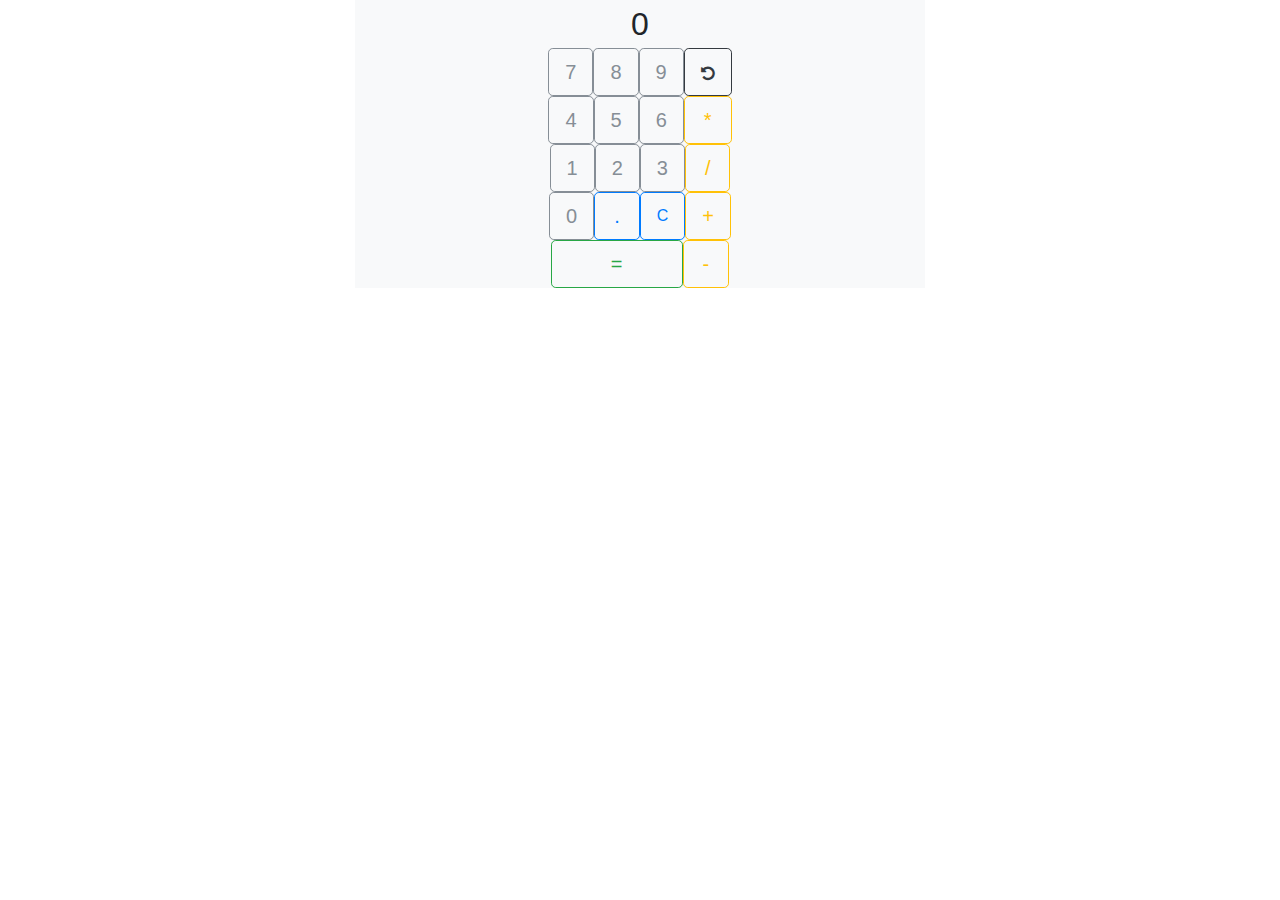
<file: calculator/index.html>
<!doctype html>
<html lang="en">
  <head>
    <title>Calculator</title>
    <!-- Required meta tags -->
    <meta charset="utf-8">
    <meta name="viewport" content="width=device-width, initial-scale=1, shrink-to-fit=no">

    <!-- Bootstrap CSS -->
    <link rel="stylesheet" href="css/bootstrap.css">
    <link rel="stylesheet" href="css/font-awesome.css">
    <link rel="stylesheet" href="css/main.css">
  </head>
  <body>
      <!-- content -->
      <div class="container">
        <div class="row justify-content-center">
          <div class="col-3">
          </div>
          <div class="col-6 align-self-center bg-light">
            <div class = "row justify-content-center">
              <div class = "display_div" id = "">
                <small id="furmula"></small>
              </div>
            </div>
            <div class = "row justify-content-center">
                <div class="text-center">
                  <span id="result">0</span>
                </div>  
            </div>
            <div class = "row justify-content-center">
              <button type="button" class="btn btn-outline-secondary btn-lg" id="btn7" value ="7">7</button>
              <button type="button" class="btn btn-outline-secondary btn-lg" id="btn8" value ="8">8</button>
              <button type="button" class="btn btn-outline-secondary btn-lg" id="btn9" value ="9">9</button>
              <button type="button" class="btn btn-outline-dark btn-lg" id="btnUndo" value ="undo"><i class="fa fa-undo" id="undo"></i></button>
            </div>
            <div class = "row justify-content-center">
              <button type="button" class="btn btn-outline-secondary btn-lg" id="btn4" value ="4">4</button>
              <button type="button" class="btn btn-outline-secondary btn-lg" id="btn5" value ="5">5</button>
              <button type="button" class="btn btn-outline-secondary btn-lg" id="btn6" value ="6">6</button>
              <button type="button" class="btn btn-outline-warning btn-lg btnSmallText4Boot" id="btnMul" value ="mul">*</button>
            </div>
            <div class = "row justify-content-center">
              <button type="button" class="btn btn-outline-secondary btn-lg" id="btn1" value ="1">1</button>
              <button type="button" class="btn btn-outline-secondary btn-lg" id="btn2" value ="2">2</button>
              <button type="button" class="btn btn-outline-secondary btn-lg" id="btn3" value ="3">3</button>
              <button type="button" class="btn btn-outline-warning btn-lg btnSmallText4Boot" id="btnDiv" value ="div">/</button>            
            </div>
            <div class = "row justify-content-center">
              <button type="button" class="btn btn-outline-secondary btn-lg" id="btn0" value ="0">0</button>
              <button type="button" class="btn btn-outline-primary btn-lg btnSmallText4Boot" id="btnDot" value ="dot">.</button>
              <button type="button" class="btn btn-outline-primary btn-lg" id="btnClear" value ="btnClear">C</button>
              <button type="button" class="btn btn-outline-warning btn-lg" id="btnPlus" value ="btnPlus">+</button>
            </div>
            <div class = "row justify-content-center">
                <button type="button" class="btn btn-outline-success btn-lg" id="btnEq" value ="btnEq">=</button>
                <button type="button" class="btn btn-outline-warning btn-lg btnSmallText4Boot" id="btnMin" value ="min">-</button>
              </div>
          </div> 
          <div class="col-3">
           </div>
        </div>
      </div>

      
      <!-- end of content -->
    <!-- Optional JavaScript -->
    <!-- jQuery first, then Popper.js, then Bootstrap JS -->
    <script src="js/jquery-3.2.1.min.js"></script>
    <script src="js/popper.js"></script>
    <script src="js/bootstrap.min.js"></script>
    <script src="js/main.js"></script>
  </body>
</html>
</file>
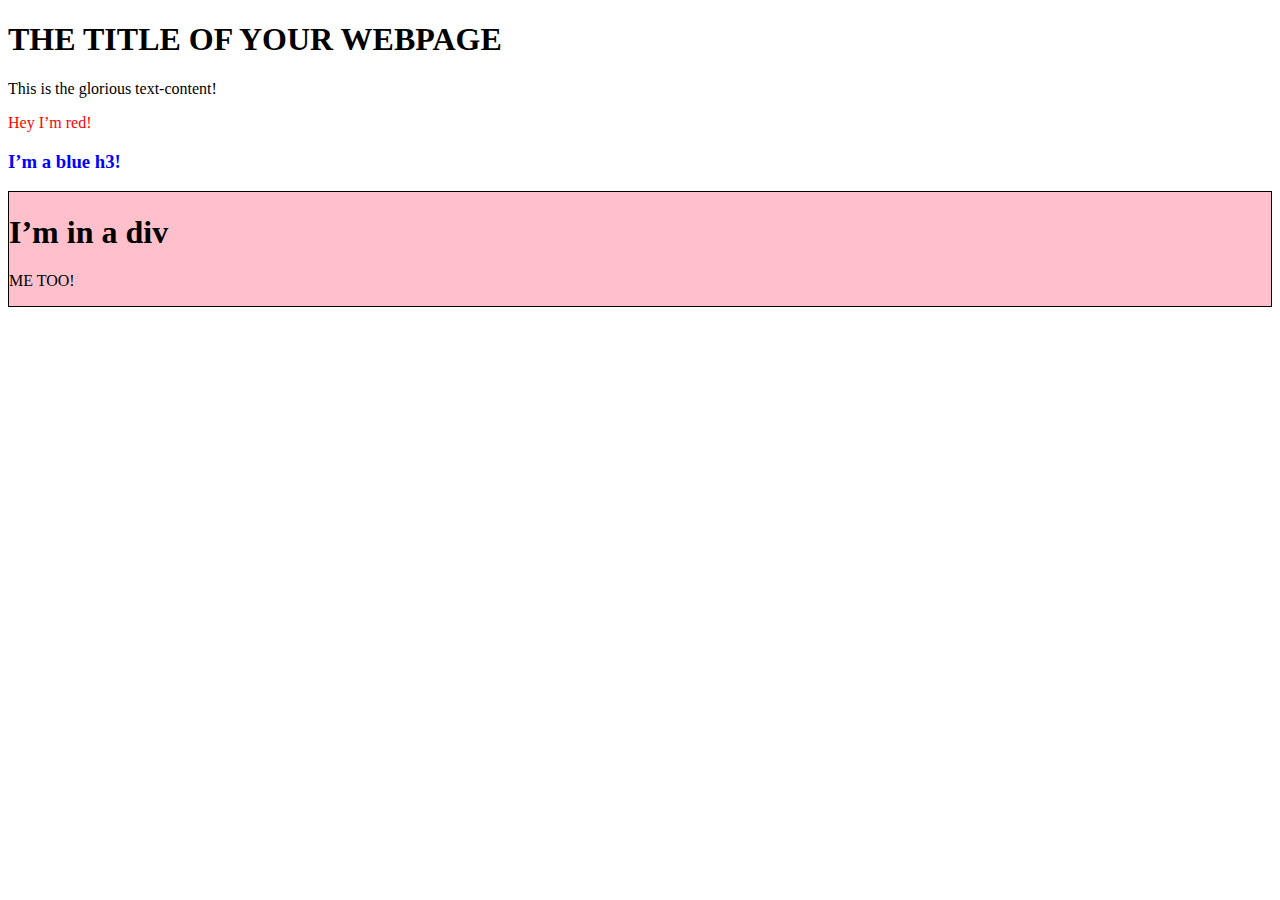
<file: DOM MANIPULATION/index.html>
<!doctype html>
<html lang="en">
  <head>
    <title>Java Script</title>
    <!-- Required meta tags -->
    <meta charset="utf-8">
    <meta name="viewport" content="width=device-width, initial-scale=1, shrink-to-fit=no">

    <!-- Bootstrap CSS -->
    <link rel="stylesheet" href="css/main.css">
  </head>
  <body>
      <!-- content -->
        <h1>
          THE TITLE OF YOUR WEBPAGE
        </h1>
        <div id="container">
          <div class="content">
            This is the glorious text-content!
          </div>
        </div>
      
      <!-- end of content -->
    <!-- Optional JavaScript -->
    <!-- jQuery first, then Popper.js, then Bootstrap JS -->
    <script src="js/main.js"></script>
  </body>
</html>
</file>
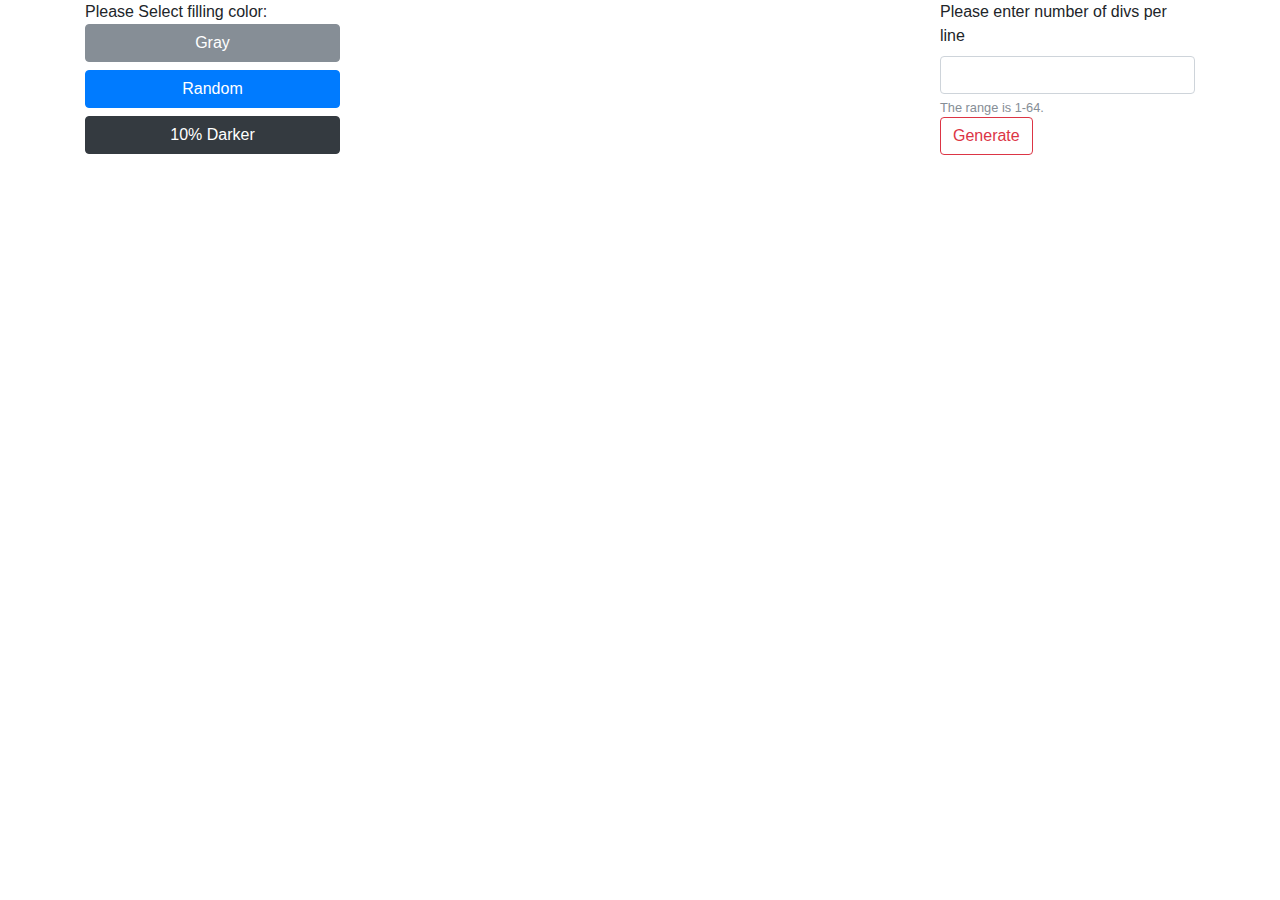
<file: Etch-A-Sketch/index.html>
<!doctype html>
<html lang="en">
  <head>
    <title>Etch-A-Sketch</title>
    <!-- Required meta tags -->
    <meta charset="utf-8">
    <meta name="viewport" content="width=device-width, initial-scale=1, shrink-to-fit=no">

    <!-- Bootstrap CSS -->
    <link rel="stylesheet" href="css/bootstrap.css">
    <link rel="stylesheet" href="css/font-awesome.css">
    <link rel="stylesheet" href="css/main.css">
  </head>
  <body>
      <!-- content -->


      <main>
        <div class="container">
          <div class="row">
            <div class = "col-3">
              Please Select filling color:<br>
              <button type="button" class="btn btn-secondary btn-block" id = "gray">Gray</button>
              <button type="button" class="btn btn-primary btn-block" id="rnd">Random</button>
              <button type="button" class="btn btn-dark btn-block" id="rgb">10% Darker</button>
            </div>
            <div class="col-6" id="main_div">         
            </div>
            <div class = "col-3">
                <div class="form-group">
                    <label for="exampleInputEmail1">Please enter number of divs per line</label>
                    <input type="text" class="form-control" id="number" placeholder="">
                    <small id="emailHelp" class="form-text text-muted">The range is 1-64.</small>
                    <button type="button" class="btn btn-outline-danger" id="gen" >Generate</button>
                    <label class = "" id="warnings"></label>
                 </div>
              </div>
          </div>
        </div>
      </main>


      <!-- end of content -->
    <!-- Optional JavaScript -->
    <!-- jQuery first, then Popper.js, then Bootstrap JS -->
    <script src="js/jquery-3.2.1.min.js"></script>
    <script src="js/popper.js"></script>
    <script src="js/bootstrap.min.js"></script>
    <script src="js/main.js"></script>
  </body>
</html>
</file>
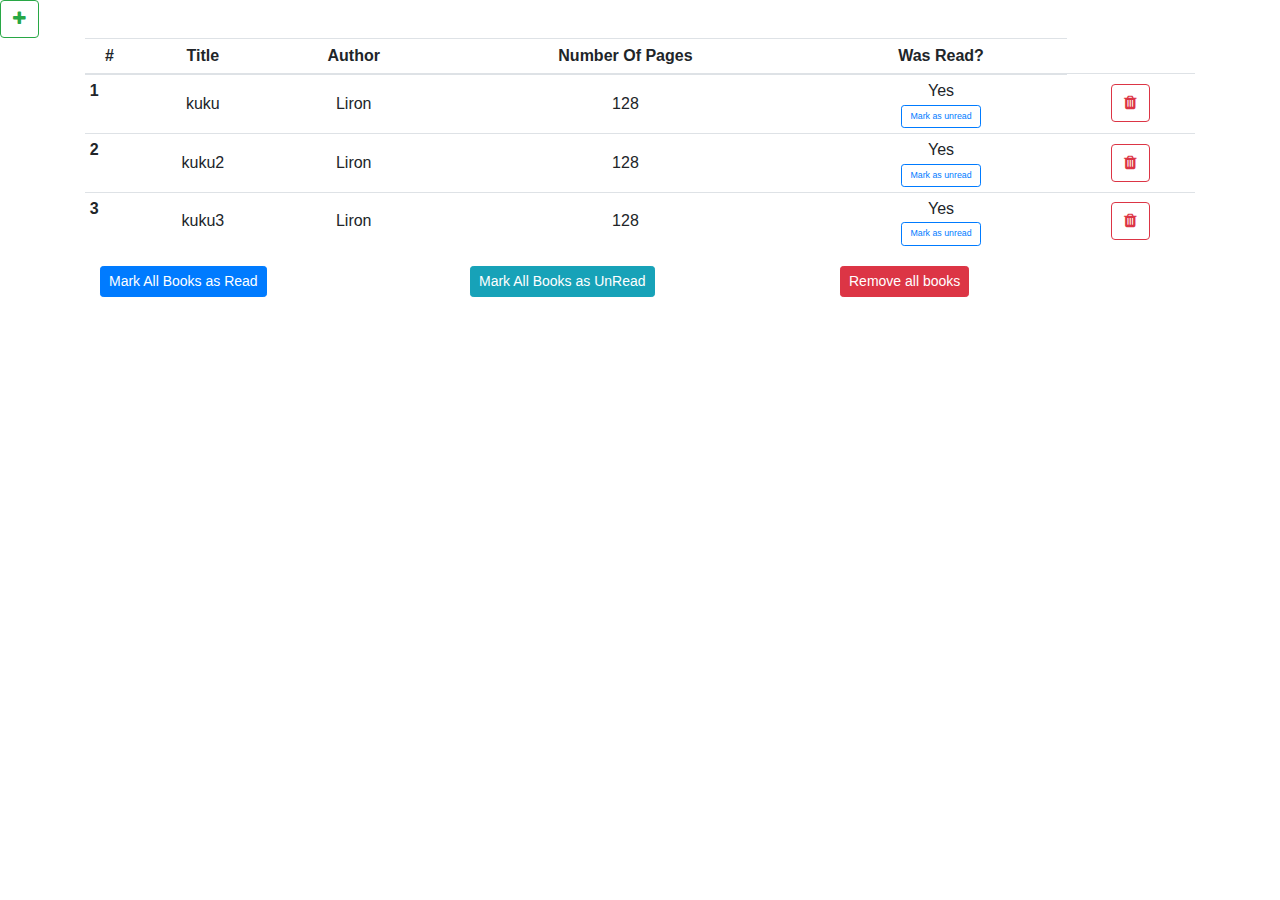
<file: Library/index.html>
<!doctype html>
<html lang="en">
  <head>
    <title>Library</title>
    <!-- Required meta tags -->
    <meta charset="utf-8">
    <meta name="viewport" content="width=device-width, initial-scale=1, shrink-to-fit=no">

    <!-- Bootstrap CSS -->
    <link rel="stylesheet" href="css/bootstrap.css">
    <link rel="stylesheet" href="css/font-awesome.css">
    <link rel="stylesheet" href="css/main.css">
  </head>
  <body>
      <button type="button" class="btn btn-outline-success" data-toggle="modal" data-target="#exampleModal" data-whatever="@mdo"><i class="fa fa-plus" aria-hidden="true"></i></button>

      <div class="modal fade" id="exampleModal" tabindex="-1" role="dialog" aria-labelledby="exampleModalLabel" aria-hidden="true">
        <div class="modal-dialog" role="document">
          <div class="modal-content">
            <div class="modal-header">
              <h5 class="modal-title" id="exampleModalLabel">Add new Book</h5>
              <button type="button" class="close" data-dismiss="modal" aria-label="Close">
                <span aria-hidden="true">&times;</span>
              </button>
            </div>
            <div class="modal-body">
              <form>
                <div class="form-group">
                  <label for="title" class="col-form-label">Title:</label>
                  <input type="text" class="form-control" id="title">
                </div>
                <div class="form-group">
                    <label for="author" class="col-form-label">Author:</label>
                    <input type="text" class="form-control" id="author">
                </div>
                <div class="form-group">
                    <label for="pages" class="col-form-label">Pages:</label>
                    <input type="text" class="form-control" id="pages">
                </div>
                <div class="form-group">
                    <label for="read" class="col-form-label">Was read:</label>
                    <div class="form-check">
                        <input class="form-check-input" type="radio" name="read" id="readRadiosTrue" value="true" checked>
                        <label class="form-check-label" for="readRadiosTrue">
                          Yes
                        </label>
                      </div>
                      <div class="form-check">
                        <input class="form-check-input" type="radio" name="read" id="readRadiosFalse" value="false">
                        <label class="form-check-label" for="readRadiosFalse">
                          Not Yet
                        </label>
                      </div>
                </div>
              </form>
            </div>
            <div class="modal-footer">
              <button type="button" class="btn btn-secondary" data-dismiss="modal">Close</button>
              <button type="button" class="btn btn-primary" id="addBook">Add Book</button>
            </div>
          </div>
        </div>
      </div>



      <!-- content -->
      <div class="container">
        <table class="table table-sm table-hover" id = "displayTable">
          <thead>
            <tr>
              <th scope="col" class = "text-center" >#</th>
              <th scope="col" class = "text-center">Title</th>
              <th scope="col" class = "text-center">Author</th>
              <th scope="col" class = "text-center">Number Of Pages</th>
              <th scope="col" class = "text-center">Was Read?</th>
            </tr>
          </thead>
          <tbody id ="displayTableTBody">
          </tbody>
        </table>
        <div class="container">
          <div class = "row">
            <div class = "col-4">
              <button type="button" class="btn btn-primary btn-sm" id="btnMarkAllAsRead">Mark All Books as Read</button>
            </div> 
            <div class = "col-4">
              <button type="button" class="btn btn-info btn-sm" id="btnMarkAllAsUnRead">Mark All Books as UnRead</button>
            </div>
            <div class = "col-4">
              <button type="button" class="btn btn-danger btn-sm" id="btnRemoveAllBooks">Remove all books</button>
            </div>  
          </div>
          <div class = "row">
            <div class = "col-4">
              <button type="button" class="btn btn-outline-primary btn-sm" id="btnMarkSelectedAsRead">Mark Selected Books as Read</button>
            </div>
            <div class = "col-4">
              <button type="button" class="btn btn-outline-secondary btn-sm" id="btnMarkSelectedAsUnRead">Mark Selected Books as UnRead</button>
            </div>
            <div class = "col-4">
              <button type="button" class="btn btn-outline-danger btn-sm" id="btnRemoveSelectedBooks">Remove Selected books</button>
            </div>
          </div>  
        </div>  
      </div>


      


      <!-- end of content -->
    <!-- Optional JavaScript -->
    <!-- jQuery first, then Popper.js, then Bootstrap JS -->
    <script src="js/jquery-3.2.1.min.js"></script>
    <script src="js/popper.js"></script>
    <script src="js/bootstrap.min.js"></script>
    <script src="js/main.js"></script>
  </body>
</html>
</file>
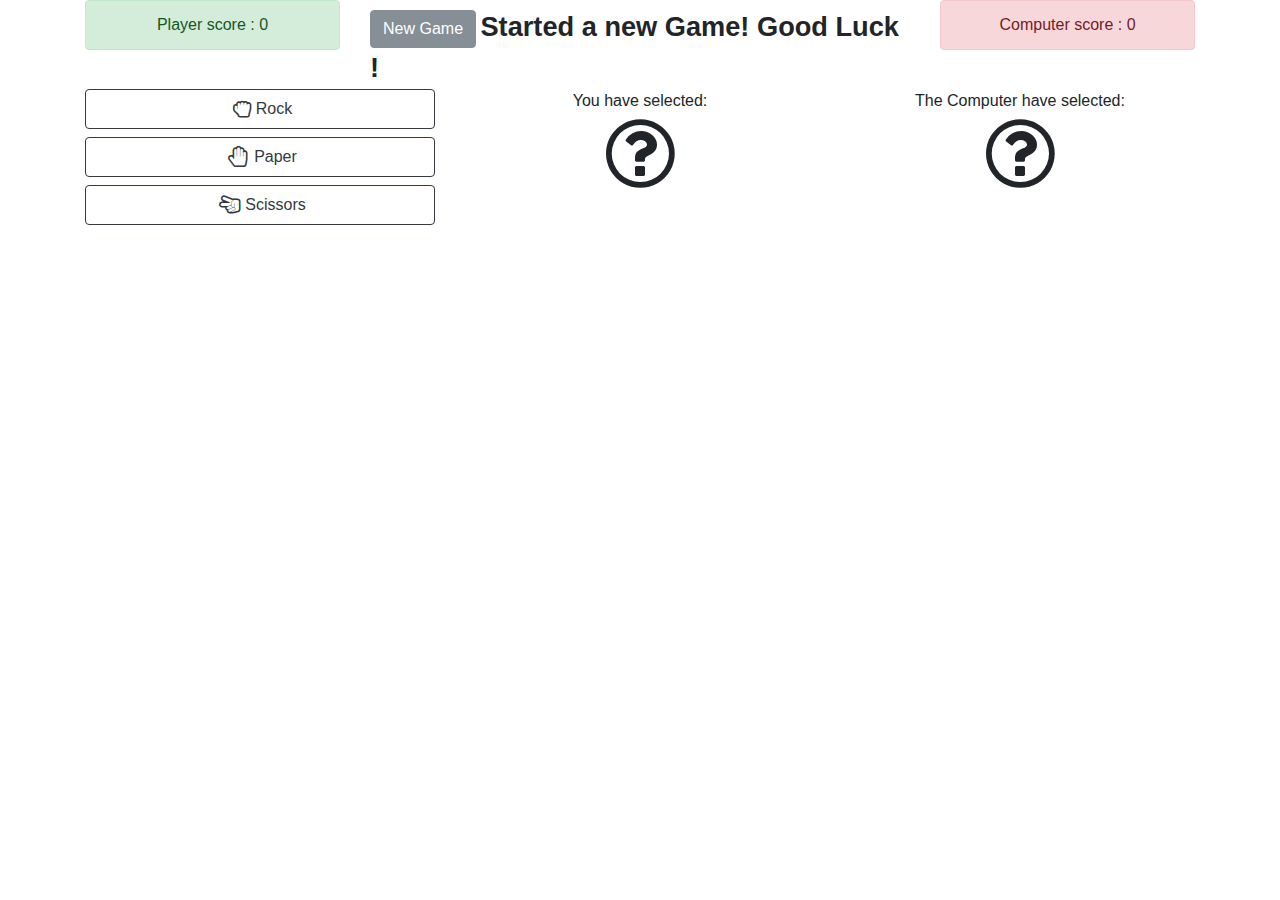
<file: ROCK PAPER SCISSORS UI/index.html>
<!doctype html>
<html lang="en">
  <head>
    <title>ROCK PAPER SCISSORS UI</title>
    <!-- Required meta tags -->
    <meta charset="utf-8">
    <meta name="viewport" content="width=device-width, initial-scale=1, shrink-to-fit=no">

    <!-- Bootstrap CSS -->
    <link rel="stylesheet" href="css/bootstrap.css">
    <link rel="stylesheet" href="css/font-awesome.css">
    <link rel="stylesheet" href="css/main.css">
  </head>
  <body>
      <!-- content -->
      <main>
        <div class="container">
          <div class="row">
            <div class="col-3">
              <div class="score alert alert-success text-center" id="playerScore" role="alert">
                  Player score : 0
               </div>
            </div>
            <div class="col-6 ">
                <button type="button" class="btn btn-secondary" id="newgame">New Game</button>
                <span class = "" id="msgSpan">Started a new Game! Good Luck !</span>
            </div>
            <div class = "col-3">
               <div class="score alert alert-danger text-center" id="coumputerScore" role="alert">
                  Computer score : 0
              </div>
            </div>  
          </div>
          <div class="row">
            <div class="col-sm">
              <button type="button" class="btn btn-outline-dark btn-block" id="rock"><i class="fa fa-hand-rock-o fa-lg" id="btnIcon" aria-hidden="true"></i>Rock</button>
              <button type="button" class="btn btn-outline-dark btn-block" id="paper"><i class="fa fa-hand-paper-o fa-lg" id="btnIcon" aria-hidden="true"></i>Paper</button>
              <button type="button" class="btn btn-outline-dark btn-block" id="scissors"><i class="fa fa-hand-scissors-o fa-lg" id="btnIcon" aria-hidden="true"></i>Scissors</button>
            </div>
            <div class="col-sm text-center">
              <span>You have selected:</span><br>
              <i class="fa fa-question-circle-o fa-5x " id="playerSelection" aria-hidden="true"></i>
            </div>
            <div class="col-sm text-center">
              <span>The Computer have selected:</span><br>
              <i class="fa fa-question-circle-o fa-5x " id="computerSelection" aria-hidden="true"></i>
            </div>
          </div>
        </div>
      </main>

      


      <!-- end of content -->
    <!-- Optional JavaScript -->
    <!-- jQuery first, then Popper.js, then Bootstrap JS -->
    <script src="js/jquery-3.2.1.min.js"></script>
    <script src="js/popper.js"></script>
    <script src="js/bootstrap.min.js"></script>
    <script src="js/main.js"></script>
  </body>
</html>
</file>
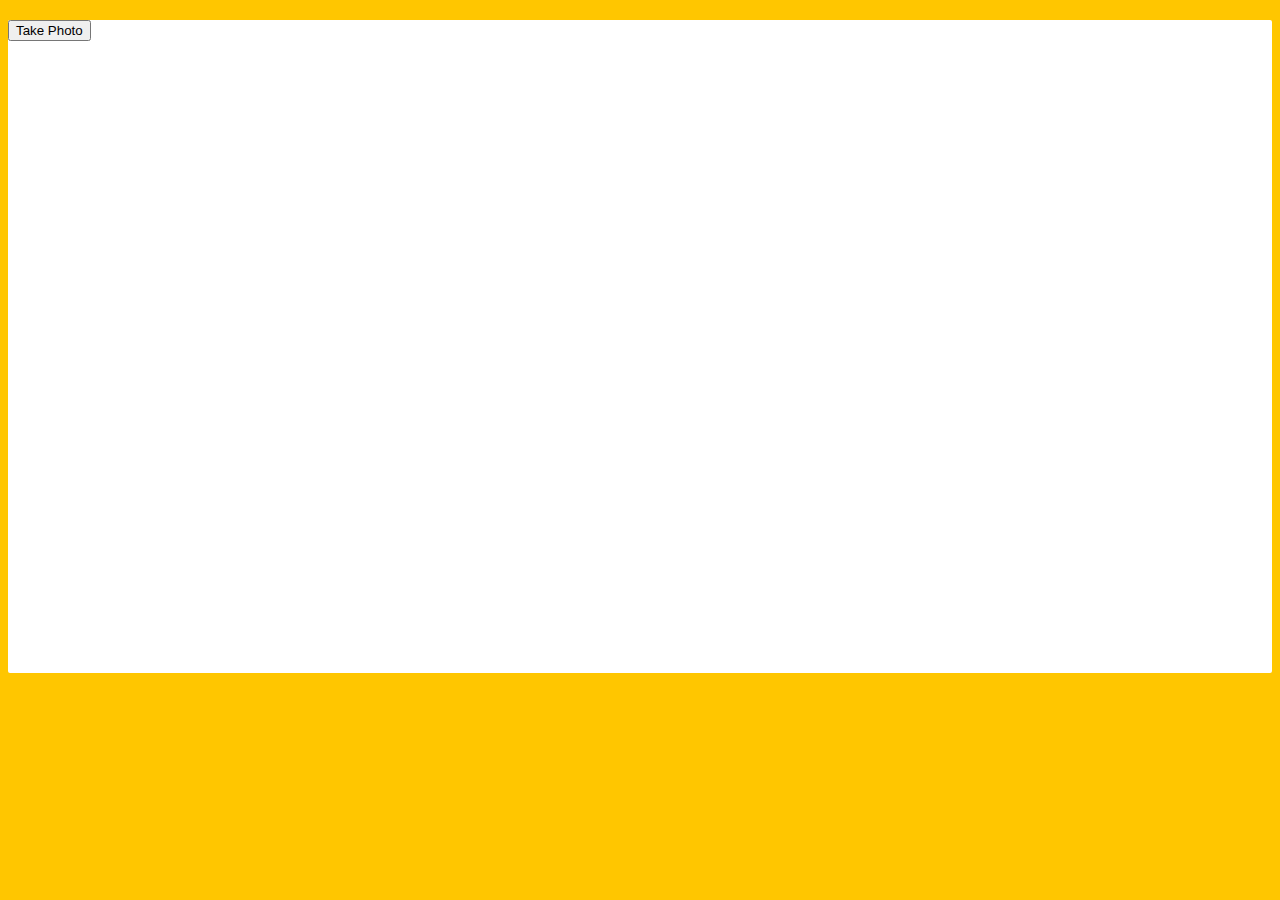
<file: JavaScript30-master/19 - Webcam Fun/index.html>
<!DOCTYPE html>
<html lang="en">
<head>
  <meta charset="UTF-8">
  <title>Get User Media Code Along!</title>
  <link rel="stylesheet" href="style.css">
</head>
<body>

  <div class="photobooth">
    <div class="controls">
      <button onClick="takePhoto()">Take Photo</button>
<!--       <div class="rgb">
        <label for="rmin">Red Min:</label>
        <input type="range" min=0 max=255 name="rmin">
        <label for="rmax">Red Max:</label>
        <input type="range" min=0 max=255 name="rmax">

        <br>

        <label for="gmin">Green Min:</label>
        <input type="range" min=0 max=255 name="gmin">
        <label for="gmax">Green Max:</label>
        <input type="range" min=0 max=255 name="gmax">

        <br>

        <label for="bmin">Blue Min:</label>
        <input type="range" min=0 max=255 name="bmin">
        <label for="bmax">Blue Max:</label>
        <input type="range" min=0 max=255 name="bmax">
      </div> -->
    </div>

    <canvas class="photo"></canvas>
    <video class="player"></video>
    <div class="strip"></div>
  </div>

  <audio class="snap" src="http://wesbos.com/demos/photobooth/snap.mp3" hidden></audio>

  <script src="scripts.js"></script>

</body>
</html>
</file>
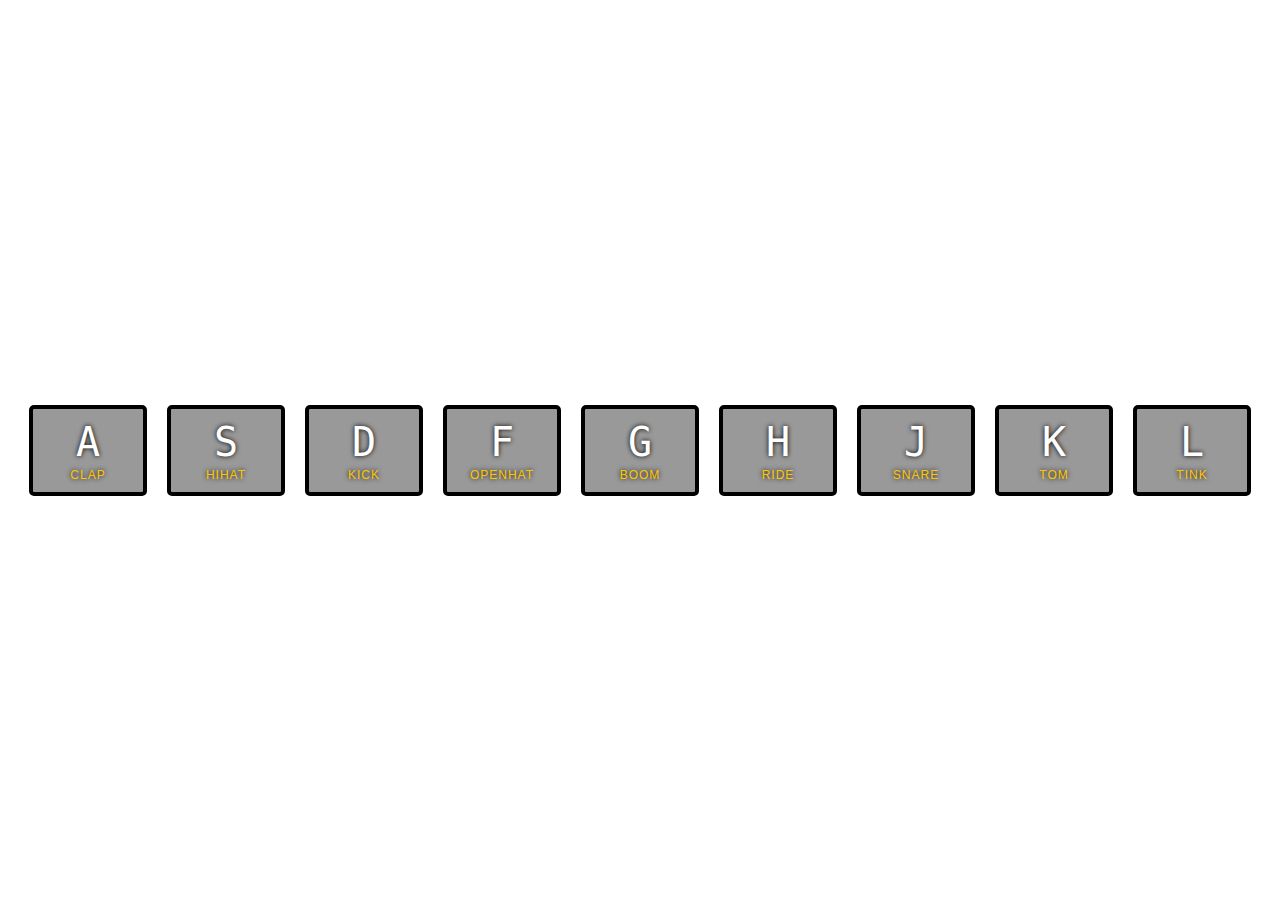
<file: JavaScript30-master/01 - JavaScript Drum Kit/index-FINISHED.html>
<!DOCTYPE html>
<html lang="en">
<head>
  <meta charset="UTF-8">
  <title>JS Drum Kit</title>
  <link rel="stylesheet" href="style.css">
</head>
<body>


  <div class="keys">
    <div data-key="65" class="key">
      <kbd>A</kbd>
      <span class="sound">clap</span>
    </div>
    <div data-key="83" class="key">
      <kbd>S</kbd>
      <span class="sound">hihat</span>
    </div>
    <div data-key="68" class="key">
      <kbd>D</kbd>
      <span class="sound">kick</span>
    </div>
    <div data-key="70" class="key">
      <kbd>F</kbd>
      <span class="sound">openhat</span>
    </div>
    <div data-key="71" class="key">
      <kbd>G</kbd>
      <span class="sound">boom</span>
    </div>
    <div data-key="72" class="key">
      <kbd>H</kbd>
      <span class="sound">ride</span>
    </div>
    <div data-key="74" class="key">
      <kbd>J</kbd>
      <span class="sound">snare</span>
    </div>
    <div data-key="75" class="key">
      <kbd>K</kbd>
      <span class="sound">tom</span>
    </div>
    <div data-key="76" class="key">
      <kbd>L</kbd>
      <span class="sound">tink</span>
    </div>
  </div>

  <audio data-key="65" src="sounds/clap.wav"></audio>
  <audio data-key="83" src="sounds/hihat.wav"></audio>
  <audio data-key="68" src="sounds/kick.wav"></audio>
  <audio data-key="70" src="sounds/openhat.wav"></audio>
  <audio data-key="71" src="sounds/boom.wav"></audio>
  <audio data-key="72" src="sounds/ride.wav"></audio>
  <audio data-key="74" src="sounds/snare.wav"></audio>
  <audio data-key="75" src="sounds/tom.wav"></audio>
  <audio data-key="76" src="sounds/tink.wav"></audio>

<script>
  function removeTransition(e) {
    if (e.propertyName !== 'transform') return;
    e.target.classList.remove('playing');
  }

  function playSound(e) {
    const audio = document.querySelector(`audio[data-key="${e.keyCode}"]`);
    const key = document.querySelector(`div[data-key="${e.keyCode}"]`);
    if (!audio) return;

    key.classList.add('playing');
    audio.currentTime = 0;
    audio.play();
  }

  const keys = Array.from(document.querySelectorAll('.key'));
  keys.forEach(key => key.addEventListener('transitionend', removeTransition));
  window.addEventListener('keydown', playSound);
</script>


</body>
</html>
</file>
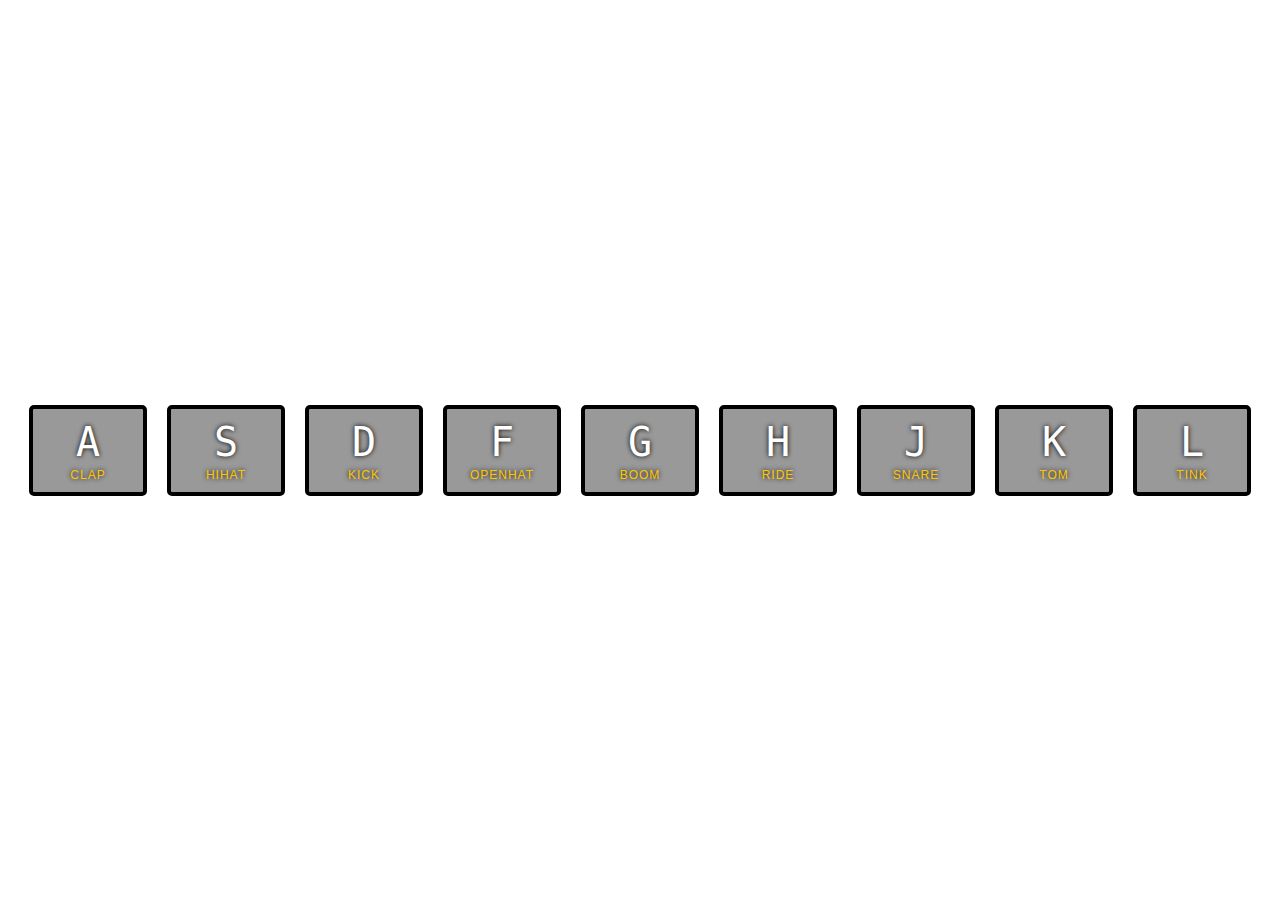
<file: JavaScript30-master/01 - JavaScript Drum Kit/index-START.html>
<!DOCTYPE html>
<html lang="en">
<head>
  <meta charset="UTF-8">
  <title>JS Drum Kit</title>
  <link rel="stylesheet" href="style.css">
</head>
<body>


  <div class="keys">
    <div data-key="65" class="key">
      <kbd>A</kbd>
      <span class="sound">clap</span>
    </div>
    <div data-key="83" class="key">
      <kbd>S</kbd>
      <span class="sound">hihat</span>
    </div>
    <div data-key="68" class="key">
      <kbd>D</kbd>
      <span class="sound">kick</span>
    </div>
    <div data-key="70" class="key">
      <kbd>F</kbd>
      <span class="sound">openhat</span>
    </div>
    <div data-key="71" class="key">
      <kbd>G</kbd>
      <span class="sound">boom</span>
    </div>
    <div data-key="72" class="key">
      <kbd>H</kbd>
      <span class="sound">ride</span>
    </div>
    <div data-key="74" class="key">
      <kbd>J</kbd>
      <span class="sound">snare</span>
    </div>
    <div data-key="75" class="key">
      <kbd>K</kbd>
      <span class="sound">tom</span>
    </div>
    <div data-key="76" class="key">
      <kbd>L</kbd>
      <span class="sound">tink</span>
    </div>
  </div>

  <audio data-key="65" src="sounds/clap.wav"></audio>
  <audio data-key="83" src="sounds/hihat.wav"></audio>
  <audio data-key="68" src="sounds/kick.wav"></audio>
  <audio data-key="70" src="sounds/openhat.wav"></audio>
  <audio data-key="71" src="sounds/boom.wav"></audio>
  <audio data-key="72" src="sounds/ride.wav"></audio>
  <audio data-key="74" src="sounds/snare.wav"></audio>
  <audio data-key="75" src="sounds/tom.wav"></audio>
  <audio data-key="76" src="sounds/tink.wav"></audio>

<script>
window.addEventListener("keypress",function(e){
  const audio = document.querySelector(`audio[data-key = "${e.keyCode}"]`);
  if(!audio){
    return;
  }
  const key = document.querySelector(`.key[data-key = "${e.keyCode}"]`);
  key.classList.add('playing');
  const keys = document.querySelectorAll(`.key[data-key = "${e.keyCode}"]`);
  keys.forEach(function (_key){
    _key.addEventListener('transitionend',function(e){
      if((e.propertyName ==="transform") && (this.classList.contains('playing'))){
        this.classList.remove('playing');
      }
    })
  });
  audio.currentTime = 0;
  audio.play();
});
</script>


</body>
</html>
</file>
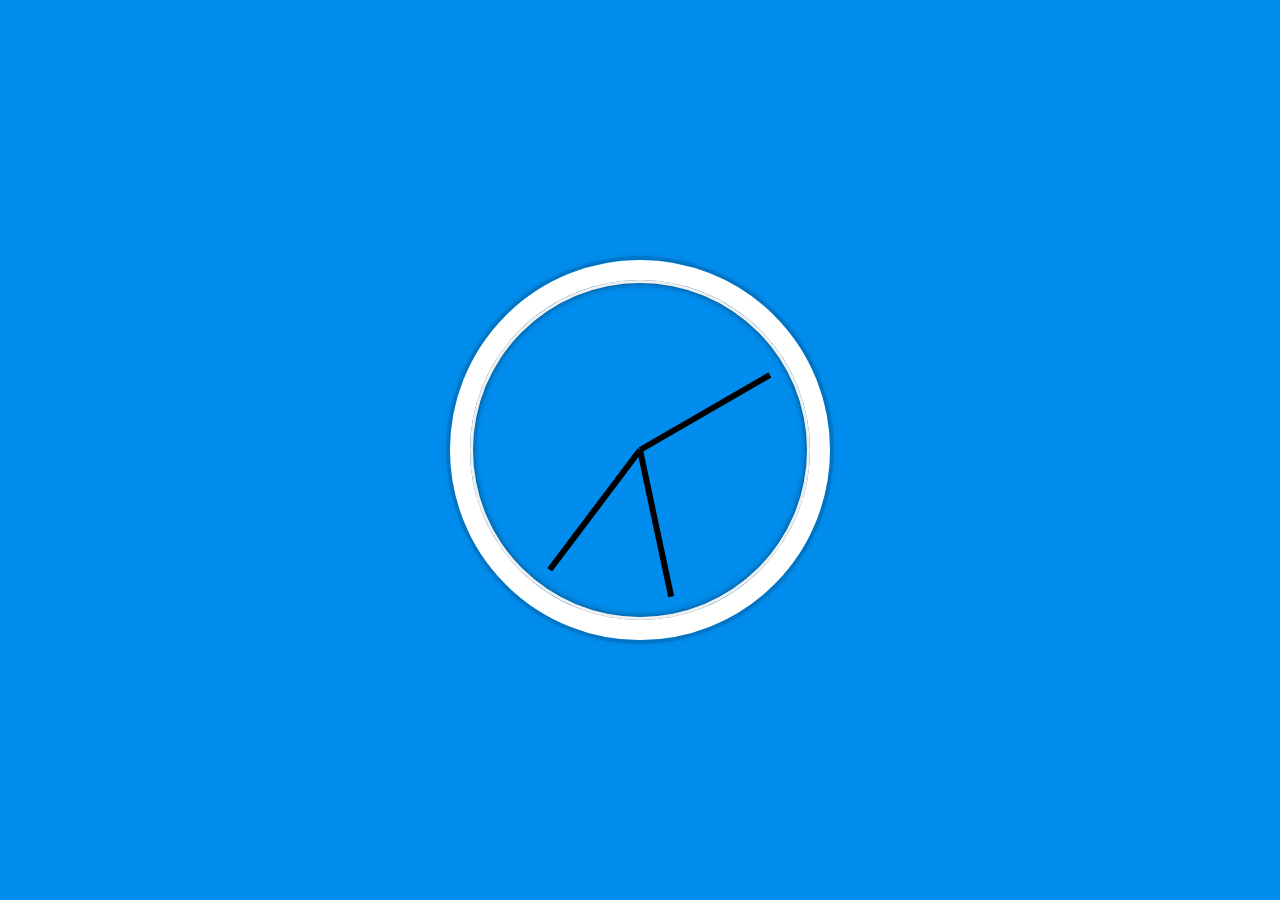
<file: JavaScript30-master/02 - JS and CSS Clock/index-FINISHED.html>
<!DOCTYPE html>
<html lang="en">
<head>
  <meta charset="UTF-8">
  <title>JS + CSS Clock</title>
</head>
<body>


    <div class="clock">
      <div class="clock-face">
        <div class="hand hour-hand"></div>
        <div class="hand min-hand"></div>
        <div class="hand second-hand"></div>
      </div>
    </div>


  <style>
    html {
      background:#018DED url(http://unsplash.it/1500/1000?image=881&blur=50);
      background-size:cover;
      font-family:'helvetica neue';
      text-align: center;
      font-size: 10px;
    }

    body {
      margin: 0;
      font-size: 2rem;
      display:flex;
      flex:1;
      min-height: 100vh;
      align-items: center;
    }

    .clock {
      width: 30rem;
      height: 30rem;
      border:20px solid white;
      border-radius:50%;
      margin:50px auto;
      position: relative;
      padding:2rem;
      box-shadow:
        0 0 0 4px rgba(0,0,0,0.1),
        inset 0 0 0 3px #EFEFEF,
        inset 0 0 10px black,
        0 0 10px rgba(0,0,0,0.2);
    }

    .clock-face {
      position: relative;
      width: 100%;
      height: 100%;
      transform: translateY(-3px); /* account for the height of the clock hands */
    }

    .hand {
      width:50%;
      height:6px;
      background:black;
      position: absolute;
      top:50%;
      transform-origin: 100%;
      transform: rotate(90deg);
      transition: all 0.05s;
      transition-timing-function: cubic-bezier(0.1, 2.7, 0.58, 1);
    }
</style>

<script>
  const secondHand = document.querySelector('.second-hand');
  const minsHand = document.querySelector('.min-hand');
  const hourHand = document.querySelector('.hour-hand');

  function setDate() {
    const now = new Date();

    const seconds = now.getSeconds();
    const secondsDegrees = ((seconds / 60) * 360) + 90;
    secondHand.style.transform = `rotate(${secondsDegrees}deg)`;

    const mins = now.getMinutes();
    const minsDegrees = ((mins / 60) * 360) + ((seconds/60)*6) + 90;
    minsHand.style.transform = `rotate(${minsDegrees}deg)`;

    const hour = now.getHours();
    const hourDegrees = ((hour / 12) * 360) + ((mins/60)*30) + 90;
    hourHand.style.transform = `rotate(${hourDegrees}deg)`;
  }

  setInterval(setDate, 1000);

  setDate();

</script>
</body>
</html>
</file>
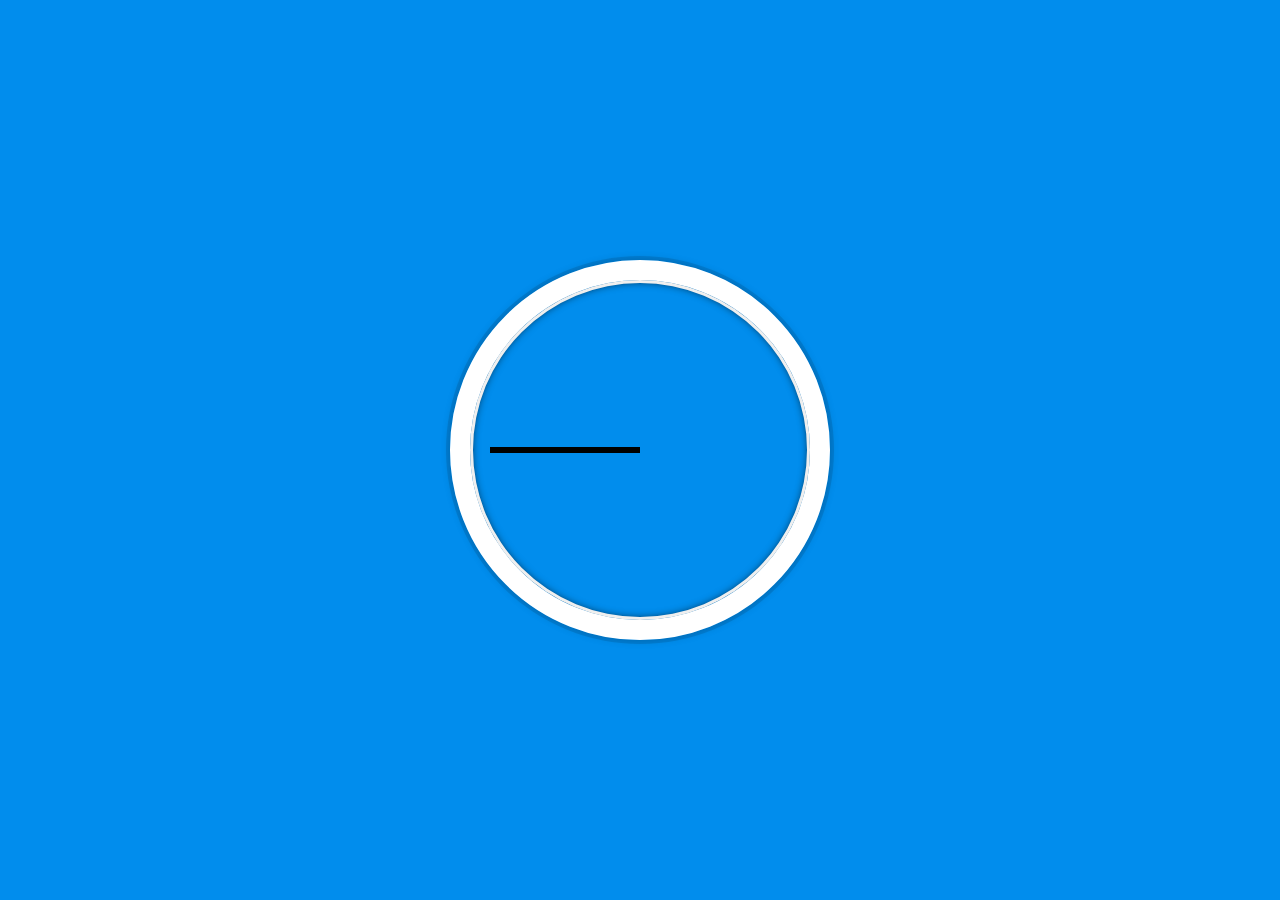
<file: JavaScript30-master/02 - JS and CSS Clock/index-START.html>
<!DOCTYPE html>
<html lang="en">
<head>
  <meta charset="UTF-8">
  <title>JS + CSS Clock</title>
</head>
<body>


    <div class="clock">
      <div class="clock-face">
        <div class="hand hour-hand"></div>
        <div class="hand min-hand"></div>
        <div class="hand second-hand"></div>
      </div>
    </div>


  <style>
    html {
      background:#018DED url(http://unsplash.it/1500/1000?image=881&blur=50);
      background-size:cover;
      font-family:'helvetica neue';
      text-align: center;
      font-size: 10px;
    }

    body {
      margin: 0;
      font-size: 2rem;
      display:flex;
      flex:1;
      min-height: 100vh;
      align-items: center;
    }

    .clock {
      width: 30rem;
      height: 30rem;
      border:20px solid white;
      border-radius:50%;
      margin:50px auto;
      position: relative;
      padding:2rem;
      box-shadow:
        0 0 0 4px rgba(0,0,0,0.1),
        inset 0 0 0 3px #EFEFEF,
        inset 0 0 10px black,
        0 0 10px rgba(0,0,0,0.2);
    }

    .clock-face {
      position: relative;
      width: 100%;
      height: 100%;
      transform: translateY(-3px); /* account for the height of the clock hands */
    }

    .hand {
      width:50%;
      height:6px;
      background:black;
      position: absolute;
      top:50%;
    }

  </style>

  <script>


  </script>
</body>
</html>
</file>
<file: calculator/css/main.css>
.btnSmallText4Boot {
  padding-left: 19px;
  padding-right: 19px; }

#btnClear {
  font-size: 1em; }

#btnEq {
  padding-left: 59px;
  padding-right: 59px; }

#undo {
  font-size: 0.8em; }

#result {
  font-size: 2em; }

/*# sourceMappingURL=main.css.map */
</file>
<file: DOM MANIPULATION/css/main.css>
#newsweek_logo {
  width: 229px; }

.list-group-item a {
  text-decoration: none;
  color: black; }

@media only screen and (min-width: 992px) {
  .card-lg {
    height: 300px; } }

.strike {
  display: block;
  text-align: center;
  overflow: hidden;
  white-space: nowrap; }

.strike > span {
  position: relative;
  display: inline-block;
  font-size: 19px;
  text-transform: uppercase;
  color: blue; }

.strike > span:before,
.strike > span:after {
  content: "";
  position: absolute;
  top: 50%;
  width: 9999px;
  height: 3px;
  background: #FF0500; }

.strike > span:before {
  right: 100%;
  margin-right: 15px; }

.strike > span:after {
  left: 100%;
  margin-left: 15px; }

.nav-item {
  width: 80px; }

/*# sourceMappingURL=main.css.map */
</file>
<file: Etch-A-Sketch/css/main.css>
.small_div {
  box-sizing: border-box;
  float: left; }

#main_div {
  height: 500px; }

.gray_div {
  background-color: gray; }

/*# sourceMappingURL=main.css.map */
</file>
<file: Library/css/main.css>
.btn-sm-font {
  font-size: 0.55em; }

/*# sourceMappingURL=main.css.map */
</file>
<file: ROCK PAPER SCISSORS UI/css/main.css>
#newgame {
  margin-top: 10px; }

#btnIcon {
  margin: 5px; }

#msgSpan {
  vertical-align: -8px;
  font-weight: bold;
  font-size: 1.7em; }

/*# sourceMappingURL=main.css.map */
</file>
<file: JavaScript30-master/19 - Webcam Fun/style.css>
html {
  box-sizing: border-box;
}

*, *:before, *:after {
  box-sizing: inherit;
}

html {
  font-size: 10px;
  background:#ffc600;
}

.photobooth {
  background:white;
  max-width:150rem;
  margin: 2rem auto;
  border-radius:2px;
}

/*clearfix*/
.photobooth:after {
  content: '';
  display: block;
  clear: both;
}

.photo {
  width:100%;
  float:left;
}

.player {
  position: absolute;
  top:20px;
  right: 20px;
  width:200px;
}

/*
  Strip!
*/

.strip {
  padding:2rem;
}
.strip img {
  width:100px;
  overflow-x: scroll;
  padding:0.8rem 0.8rem 2.5rem 0.8rem;
  box-shadow:0 0 3px rgba(0,0,0,0.2);
  background:white;
}

.strip a:nth-child(5n+1) img { transform: rotate(10deg); }
.strip a:nth-child(5n+2) img { transform: rotate(-2deg); }
.strip a:nth-child(5n+3) img { transform: rotate(8deg); }
.strip a:nth-child(5n+4) img { transform: rotate(-11deg); }
.strip a:nth-child(5n+5) img { transform: rotate(12deg); }
</file>
<file: JavaScript30-master/01 - JavaScript Drum Kit/style.css>
html {
  font-size: 10px;
  background: url(http://i.imgur.com/b9r5sEL.jpg) bottom center;
  background-size: cover;
}
body,html {
  margin: 0;
  padding: 0;
  font-family: sans-serif;
}

.keys {
  display: flex;
  flex: 1;
  min-height: 100vh;
  align-items: center;
  justify-content: center;
}

.key {
  border: .4rem solid black;
  border-radius: .5rem;
  margin: 1rem;
  font-size: 1.5rem;
  padding: 1rem .5rem;
  transition: all .07s ease;
  width: 10rem;
  text-align: center;
  color: white;
  background: rgba(0,0,0,0.4);
  text-shadow: 0 0 .5rem black;
}

.playing {
  transform: scale(1.1);
  border-color: #ffc600;
  box-shadow: 0 0 1rem #ffc600;
}

kbd {
  display: block;
  font-size: 4rem;
}

.sound {
  font-size: 1.2rem;
  text-transform: uppercase;
  letter-spacing: .1rem;
  color: #ffc600;
}
</file>
